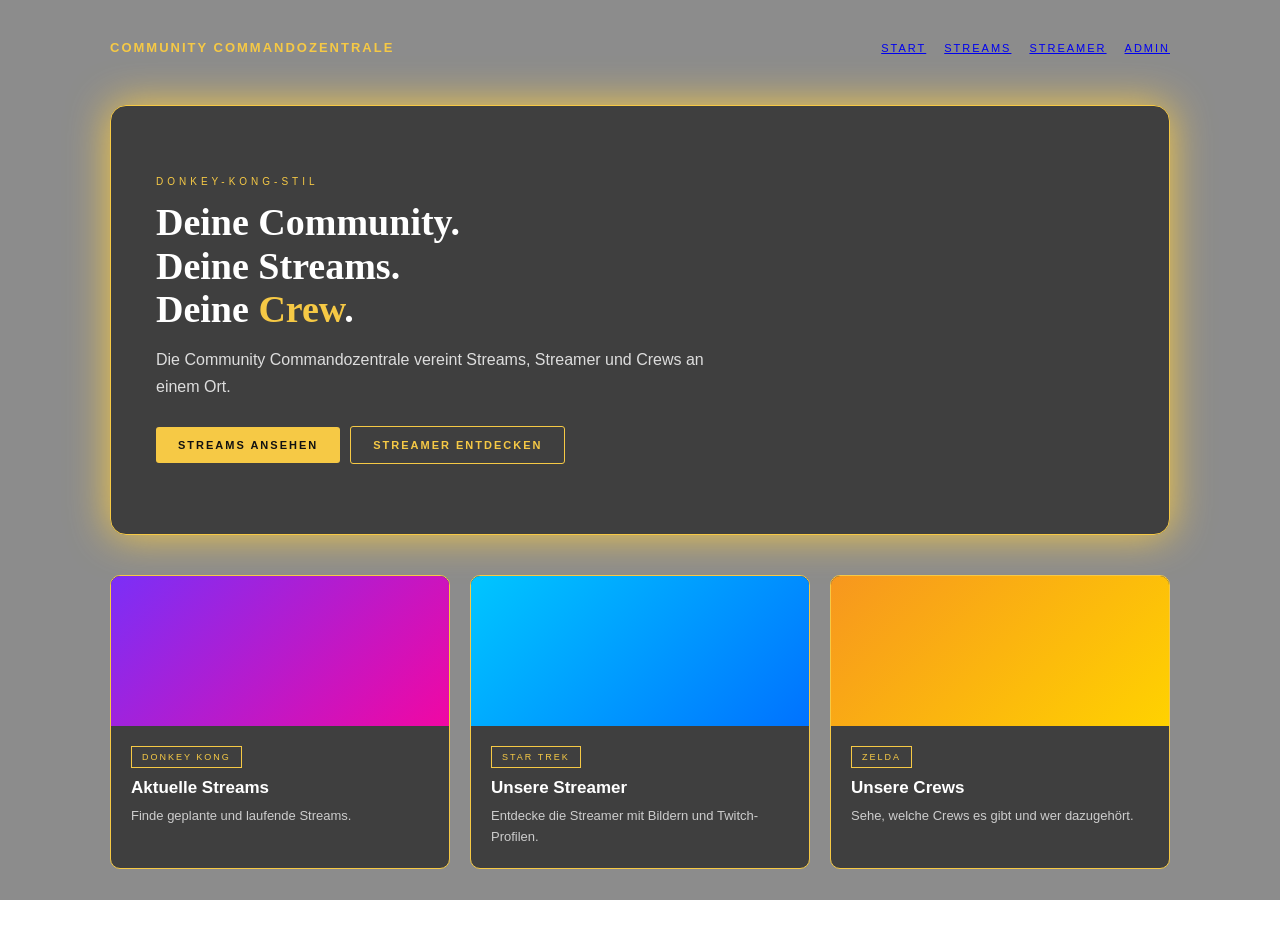
<file: index.html>
<!DOCTYPE html><html lang="de"><head><meta charset="UTF-8"><meta name="viewport" content="width=device-width, initial-scale=1"><title>Start — Community Commandozentrale</title><style>*{box-sizing:border-box;margin:0;padding:0}body{font-family:Inter,Arial,sans-serif;color:#fff;min-height:100vh}.bg{position:fixed;inset:0;z-index:-1;background:url("https://st.perplexity.ai/estatic/[base64]") center/cover no-repeat}.overlay{position:fixed;inset:0;z-index:-1;background:rgba(0,0,0,.45)}.wrap{max-width:1100px;margin:0 auto;padding:40px 20px 80px}.nav{display:flex;justify-content:space-between;align-items:center;margin-bottom:50px}.logo{font-weight:800;letter-spacing:2px;font-size:13px;color:#f6c945}.links{display:flex;gap:18px;font-size:11px;letter-spacing:2px;text-transform:uppercase;color:#ddd}.links span.active{color:#f6c945}.hero{padding:70px 45px;border-radius:16px;background:rgba(0,0,0,.55);border:1px solid #f6c945;box-shadow:0 0 40px #f6c945}.eyebrow{color:#f6c945;font-size:10px;letter-spacing:4px;text-transform:uppercase;margin-bottom:14px}h1{font-family:Georgia,serif;font-size:38px;line-height:1.15;margin-bottom:14px}h1 em{font-style:normal;color:#f6c945}.lead{color:#ddd;max-width:560px;line-height:1.7;margin-bottom:26px}.btn{display:inline-block;padding:12px 22px;border-radius:3px;background:#f6c945;color:#111;font-weight:800;font-size:11px;letter-spacing:2px;text-transform:uppercase}.btn.ghost{background:transparent;border:1px solid #f6c945;color:#f6c945;margin-left:10px}.cards{display:grid;grid-template-columns:repeat(auto-fit,minmax(240px,1fr));gap:20px;margin-top:40px}.card{border:1px solid #f6c945;border-radius:10px;overflow:hidden;background:rgba(0,0,0,.55)}.media{height:150px;background:linear-gradient(135deg,#7b2ff7,#f107a3)}.body{padding:20px}.badge{display:inline-block;padding:5px 10px;border:1px solid #f6c945;color:#f6c945;font-size:9px;letter-spacing:2px;text-transform:uppercase;margin-bottom:10px}.card h3{font-size:17px;margin-bottom:8px}.card p{color:#ccc;font-size:13px;line-height:1.6}</style></head><body><div class="bg"></div><div class="overlay"></div><div class="wrap"><div class="nav"><div class="logo">COMMUNITY COMMANDOZENTRALE</div><div class="links"><a href="index.html">Start</a><a href="streams.html">Streams</a><a href="streamer.html">Streamer</a><a href="admin.html">Admin</a></div></div><div class="hero"><div class="eyebrow">Donkey-Kong-Stil</div><h1>Deine Community.<br>Deine Streams.<br>Deine <em>Crew</em>.</h1><p class="lead">Die Community Commandozentrale vereint Streams, Streamer und Crews an einem Ort.</p><span class="btn">Streams ansehen</span><span class="btn ghost">Streamer entdecken</span></div><div class="cards"><div class="card"><div class="media" style="background:linear-gradient(135deg,#7b2ff7,#f107a3)"></div><div class="body"><span class="badge">Donkey Kong</span><h3>Aktuelle Streams</h3><p>Finde geplante und laufende Streams.</p></div></div><div class="card"><div class="media" style="background:linear-gradient(135deg,#00c6ff,#0072ff)"></div><div class="body"><span class="badge">Star Trek</span><h3>Unsere Streamer</h3><p>Entdecke die Streamer mit Bildern und Twitch-Profilen.</p></div></div><div class="card"><div class="media" style="background:linear-gradient(135deg,#f7971e,#ffd200)"></div><div class="body"><span class="badge">Zelda</span><h3>Unsere Crews</h3><p>Sehe, welche Crews es gibt und wer dazugehört.</p></div></div></div></div></body></html>
</file>
